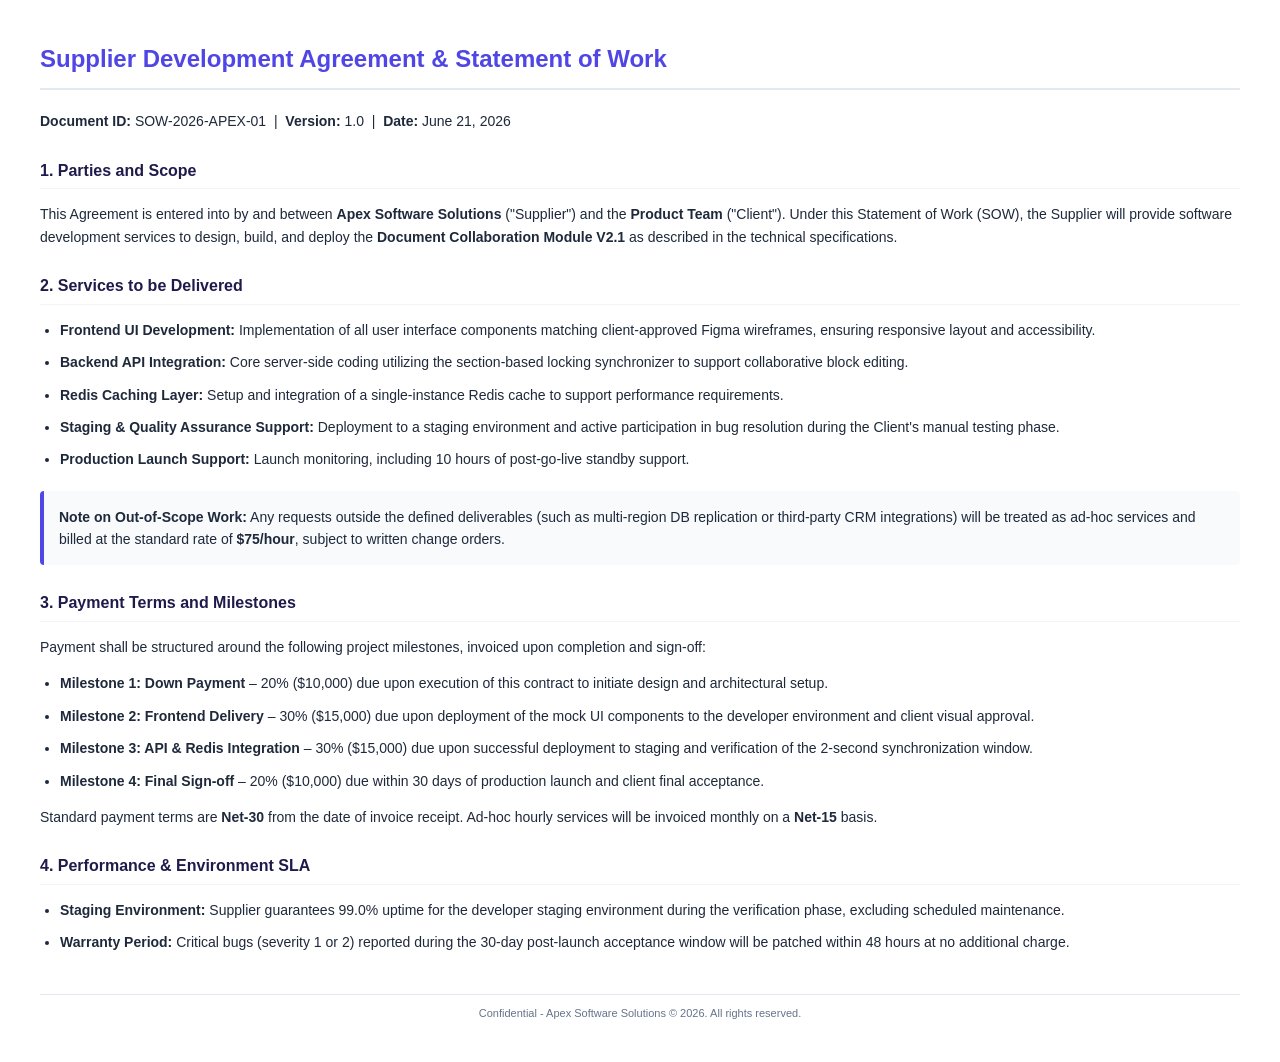
<file: supplier_agreement.html>
<!DOCTYPE html>
<html>
<head>
<meta charset="utf-8">
<style>
  body {
    font-family: 'Helvetica Neue', Helvetica, Arial, sans-serif;
    color: #1e293b;
    line-height: 1.6;
    margin: 40px;
    font-size: 14px;
  }
  h1 {
    font-size: 24px;
    color: #4f46e5;
    border-bottom: 2px solid #e2e8f0;
    padding-bottom: 10px;
    margin-bottom: 20px;
  }
  h2 {
    font-size: 16px;
    color: #1e1b4b;
    margin-top: 25px;
    margin-bottom: 10px;
    border-bottom: 1px solid #f1f5f9;
    padding-bottom: 5px;
  }
  p, li {
    margin-bottom: 10px;
  }
  ul {
    padding-left: 20px;
  }
  .highlight-box {
    background-color: #f8fafc;
    border-left: 4px solid #4f46e5;
    padding: 15px;
    margin: 20px 0;
    border-radius: 4px;
  }
  .footer {
    margin-top: 40px;
    font-size: 11px;
    color: #64748b;
    text-align: center;
    border-top: 1px solid #e2e8f0;
    padding-top: 10px;
  }
</style>
</head>
<body>

<h1>Supplier Development Agreement & Statement of Work</h1>
<p><strong>Document ID:</strong> SOW-2026-APEX-01 &nbsp;|&nbsp; <strong>Version:</strong> 1.0 &nbsp;|&nbsp; <strong>Date:</strong> June 21, 2026</p>

<h2>1. Parties and Scope</h2>
<p>This Agreement is entered into by and between <strong>Apex Software Solutions</strong> ("Supplier") and the <strong>Product Team</strong> ("Client"). Under this Statement of Work (SOW), the Supplier will provide software development services to design, build, and deploy the <strong>Document Collaboration Module V2.1</strong> as described in the technical specifications.</p>

<h2>2. Services to be Delivered</h2>
<ul>
  <li><strong>Frontend UI Development:</strong> Implementation of all user interface components matching client-approved Figma wireframes, ensuring responsive layout and accessibility.</li>
  <li><strong>Backend API Integration:</strong> Core server-side coding utilizing the section-based locking synchronizer to support collaborative block editing.</li>
  <li><strong>Redis Caching Layer:</strong> Setup and integration of a single-instance Redis cache to support performance requirements.</li>
  <li><strong>Staging & Quality Assurance Support:</strong> Deployment to a staging environment and active participation in bug resolution during the Client's manual testing phase.</li>
  <li><strong>Production Launch Support:</strong> Launch monitoring, including 10 hours of post-go-live standby support.</li>
</ul>

<div class="highlight-box">
  <strong>Note on Out-of-Scope Work:</strong> Any requests outside the defined deliverables (such as multi-region DB replication or third-party CRM integrations) will be treated as ad-hoc services and billed at the standard rate of <strong>$75/hour</strong>, subject to written change orders.
</div>

<h2>3. Payment Terms and Milestones</h2>
<p>Payment shall be structured around the following project milestones, invoiced upon completion and sign-off:</p>
<ul>
  <li><strong>Milestone 1: Down Payment</strong> &ndash; 20% ($10,000) due upon execution of this contract to initiate design and architectural setup.</li>
  <li><strong>Milestone 2: Frontend Delivery</strong> &ndash; 30% ($15,000) due upon deployment of the mock UI components to the developer environment and client visual approval.</li>
  <li><strong>Milestone 3: API & Redis Integration</strong> &ndash; 30% ($15,000) due upon successful deployment to staging and verification of the 2-second synchronization window.</li>
  <li><strong>Milestone 4: Final Sign-off</strong> &ndash; 20% ($10,000) due within 30 days of production launch and client final acceptance.</li>
</ul>
<p>Standard payment terms are <strong>Net-30</strong> from the date of invoice receipt. Ad-hoc hourly services will be invoiced monthly on a <strong>Net-15</strong> basis.</p>

<h2>4. Performance & Environment SLA</h2>
<ul>
  <li><strong>Staging Environment:</strong> Supplier guarantees 99.0% uptime for the developer staging environment during the verification phase, excluding scheduled maintenance.</li>
  <li><strong>Warranty Period:</strong> Critical bugs (severity 1 or 2) reported during the 30-day post-launch acceptance window will be patched within 48 hours at no additional charge.</li>
</ul>

<div class="footer">
  Confidential - Apex Software Solutions &copy; 2026. All rights reserved.
</div>

</body>
</html>
</file>
